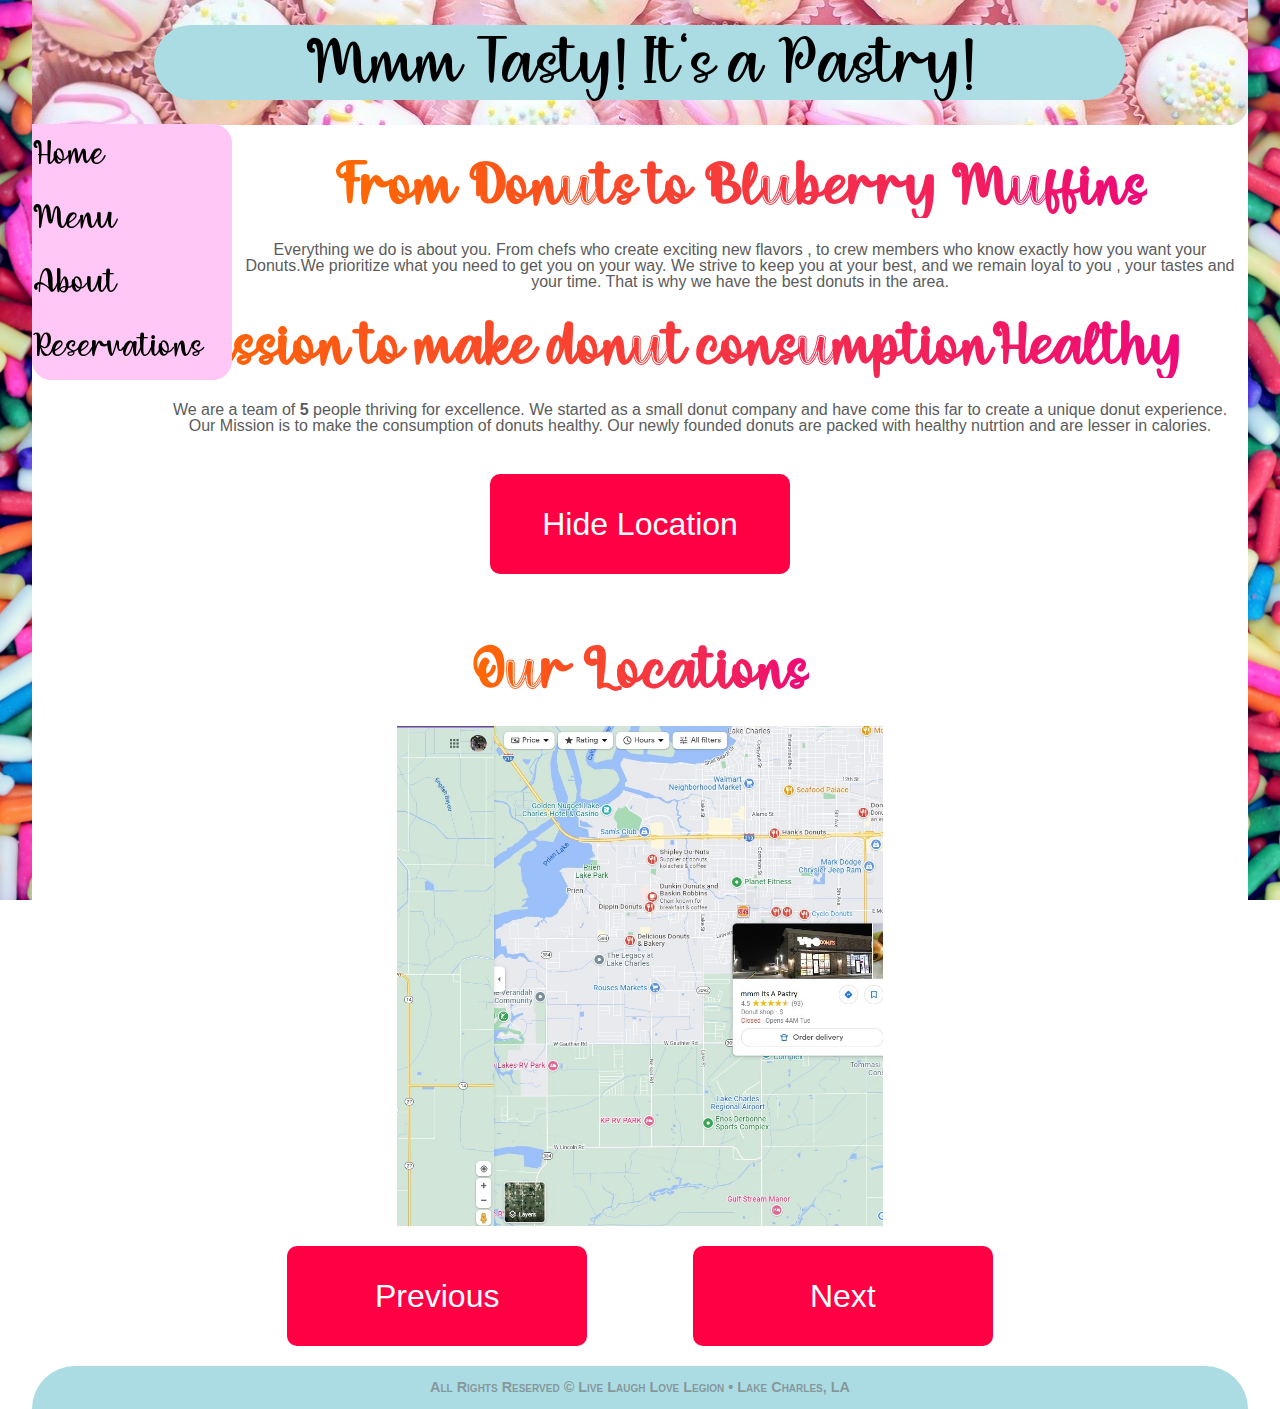
<file: aboutus.html>
<!doctype html>
<html>
<head>

   <meta charset="utf-8" />
   <link href="tasty_reset.css" rel="stylesheet" />
   <link href="tasty_layout.css" rel="stylesheet" />
   <link href="tasty_styles.css" rel="stylesheet" />
   <title>Mmm Tasty! It's a Pastry!</title>
   <script src="https://ajax.googleapis.com/ajax/libs/jquery/3.6.0/jquery.min.js"></script>
   <style>
       .mission__location{
	     display: flex;
	     align-items: center;
	     list-style:none;
   }
       .missionandlocation{
	     display:flex;
	     justify-content:center;
	     align-items:center;
	     padding: 0 1rem;
	     width:100%;
   }
       .mission__toggle{
	     display:flex;
	     align-items:center;
	     justify-content:center;
	     width:125px;
	     text-decoration:none;
	     height:60px;
	     width:300px;
	     border:none;
	     outline:none;
	     border-radius:4px;
	     background:#833ab4;
	     background:-webkit-linear-gradient(to right,#fcb045,#fd1d1d,#833ab4);
	     background:linear-gradient(to right,#fcb045,#fd1d1d,#833ab4);
	     color:#fff;
	     transition: all 0.3s ease;
   }
   </style>

</head>

<body>
   <!--header picture and title of page-->
   <header>
      <p>Mmm Tasty! It's a Pastry!</p>
   </header>

   
   <!--vertical navigation bar-->
   <nav>
      <ul>
         <li><a href="index.html">Home</a></li>
         <li><a href="menu.html">Menu</a></li>
         <li>About
            <ul class="submenu">
               <li><a href="aboutus.html">About Us</a></li>
               <li><a href="reviews.html">Reviews</a></li>
            </ul>
         </li>
		 <li><a href="http://localhost/TastyPastry-CSCI426Project/reservation.html">Reservations</a></li>
      </ul>
   </nav>
   <div>
   <!--H1-->
   
   <!-- content-->
   <div class="Donouts" id= "Goals">
    <div class="Donuts__container" id ="contents__donuts">
     <h1 class="Donouts__statement" style="font-family: Cake, sans-serif; margin-top: 30px;"> From Donuts to <span id ="span1">Bluberry Muffins</span></h1>
      <p class="donuts_discription">Everything we do is about you. From chefs who create exciting new flavors
                , to crew members who know exactly how you want your Donuts.We prioritize what you need
                 to get you on your way. We strive to keep you at your best, and we remain loyal to you
                , your tastes and your time. That is why we have the best donuts in the area.</p>
    </div>
   </div>
 
   <!-- Mission-->
   <div class="Donouts" id= "ourMission">
    <div class="Donuts__container" id ="contents__donuts">
     <h1 class="Donouts__statement" style="font-family: Cake, sans-serif; margin-top: 30px; margin-left: 5%;"> Mission to make donut consumption<span>Healthy</span></h1>
       <p class="MissionStatement"  style="margin-bottom: 40px; margin-left: 10%;">We are a team of<strong> 5 </strong>people thriving for excellence. We started as a small donut 
                 company and have come this far to create a unique donut experience. Our Mission is to make the consumption of 
                 donuts healthy. Our newly founded donuts are packed with healthy nutrtion and are lesser in calories. </p>
    </div>
   </div>
   <div class="showmorelocation">
   <div class="alignment">
    <button class="buttonButton1" id="clickTosee" style="margin-bottom: 40px;">Hide Location</button>
    </div>
    </div>
    <script>
       $('#clickTosee').on('click', function() {
      console.log();
      $('#showandhide').toggle();
      if($(this).text() == 'Show the location Tab'){
           $(this).text('Hide Location');
       } else {
           $(this).text('Show Location');
       }
   })
    </script>
   <!-- Locations-->

   <div id ="showandhide">
   <div class="Locations" id= "maps">
    <div class="location__container">
      <h1 class="Donouts__statement" style="font-family: Cake, sans-serif; margin-top: 30px;" > Our Locations</h1>
   </div>
   </div>
   <div class="carousel-container">
      <div class="carousel-slide" style="margin-left: 20%;">
            <img src="images/Location4.jpg"id="lastclone">
            <img src="images/Location1.jpg">
            <img src="images/Location2.jpg">
            <img src="images/Location3.jpg">
            <img src="images/Location4.jpg">
            <img src="images/Location1.jpg" id="firstclone">
        </div>
   </div>
   <div class="buttonContainer">
      <button class="buttonButton1" id="prevBtn" style="margin-left: 20%;">Previous</button>
      <button class="buttonButton2"id="nextBtn" style="margin-right: 20%;">Next</button>
    </div>
   </div>
   </div>
    <script src="Script1.js"></script>
   <!--footer-->
   <footer>
      <address>
      All Rights Reserved &copy; Live Laugh Love Legion &#8226; Lake Charles, LA
      </address>
   </footer>
</body>
</html>
</file>
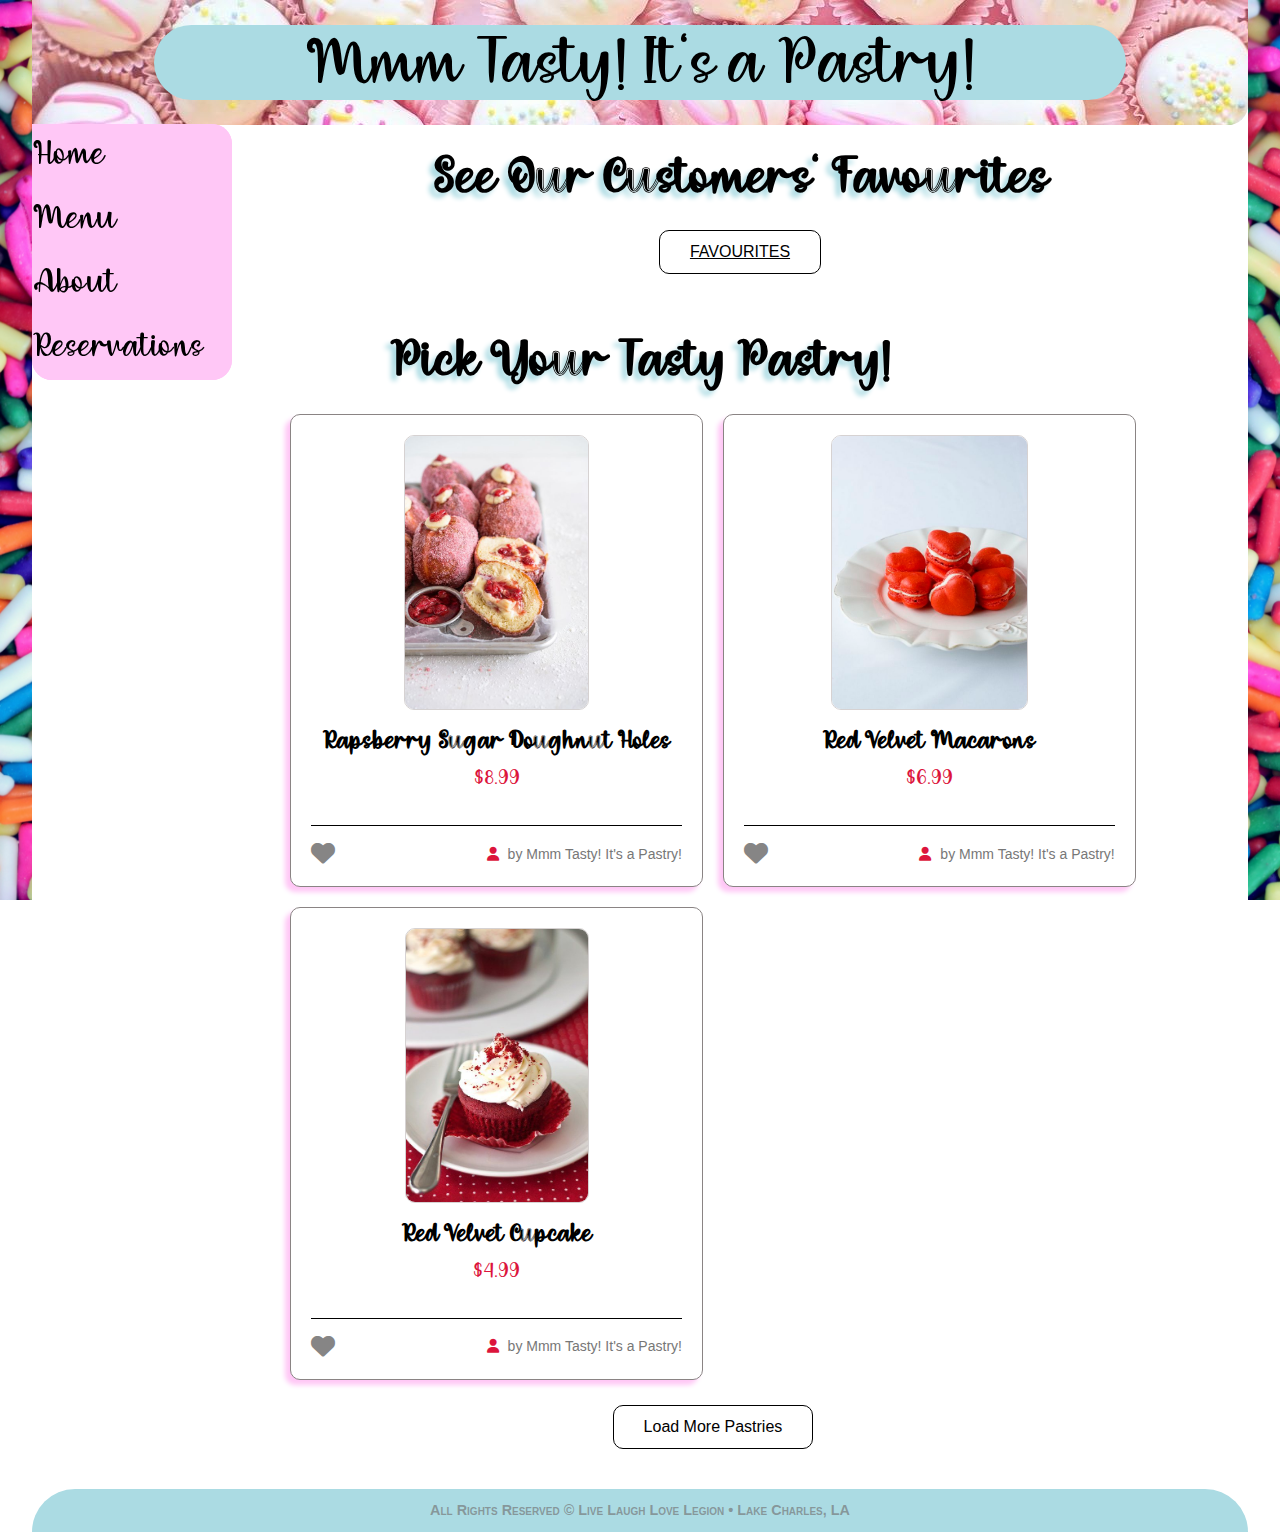
<file: menu.html>
<!doctype html>
<html>
<head>
   <!--
   Mmm Tasty! It's a Pastry! Website Request Menu Page
   Author: Sujal Joshi
   Date:   11/2/22
   
   Filename: menu.html
   -->
   <meta charset="utf-8" />
   <!-- css file links-->
   <link href="tasty_reset.css" rel="stylesheet" />
   <link href="tasty_layout.css" rel="stylesheet" />
   <link href="tasty_styles.css" rel="stylesheet" />

   <!-- font awesome cdn link -->
   <link rel="stylesheet" href="https://cdnjs.cloudflare.com/ajax/libs/font-awesome/6.2.0/css/all.min.css">

   <script src="https://ajax.googleapis.com/ajax/libs/jquery/3.6.0/jquery.min.js"></script>

   <title>Mmm Tasty! It's a Pastry!</title>

   <style>
      .wrapper
      {
         width: 100%;
         margin: 0 auto;
         text-align: center;
      }

      .wrapper .heading
      {
         font-family: Cake, sans-serif;
         color: black;
         text-transform: capitalize;
         font-size: 50px;
         position: relative;
         display: inline-block;
         margin-bottom: 25px;
         text-shadow: -5px 5px 5px #abdbe3;
      }

      .wrapper .box-container
      {
         display: grid;
         grid-template-columns: repeat(auto-fit, minmax(325px, 1fr));
         gap: 20px;
         width: 72%;
         margin: 0 5% 2% 5%;
      }

      .wrapper .box-container .box
      {
         background-color: #fff;
         border: 1px solid rgb(138, 132, 132);
         border-radius: 10px;
         padding: 20px;
         box-shadow: -5px 5px 5px #ffc7f6;
         display: none;
      }

      .wrapper .box-container .box .image
      {
         margin-bottom: 20px;
         overflow: hidden;
         height: 275px;
       
      }

      .wrapper .box-container .box .image img
      {
         max-height: 275px;
         max-width: 275px;
         object-fit: cover;
         border: 1px solid rgb(214, 210, 210);
         border-radius: 10px;  
      }

      .wrapper .box-container .box:hover .image img
      {
         transform: scale(1.05);
      }

      .wrapper .box-container .box .content h3
      {
         color: black;
         font-size: 1.5em;
         font-family: Cake, sans-serif;
      }

      .wrapper .box-container .box .content p
      {
         color: crimson;
         font-size: 1.3em;
         font-family: Cake, sans-serif;
         padding: 15px ;
      }

      .wrapper .box .content h2{
         font-family: Cake, sans-serif;
         color: black;
         text-transform: capitalize;
         font-size: 50px;
         position: relative;
         display: inline-block;
         margin-bottom: 25px;
         margin-top: 25px;
         text-shadow: -5px 5px 5px #abdbe3;
      }

      #click{
         margin-bottom: 40px;
         display:inline-block;
         padding: 13px 30px;
         border: 1px solid #000;
         border-radius: 10px;
         color: #000;
         font-size: 16px;
         background-color: #fff;
         cursor: pointer;

         }

      #click:hover{
         background-color: crimson;
         border-color: crimson;
         color: #fff;
         border-radius: 10px;
         transition: 1s;
      }

      #click a{
         color: #000;
      }

      #click a:hover{
         color: #fff;
      }

   </style>

</head>

<body>
   <!--header picture and title of page-->
   <header>
      <p>Mmm Tasty! It's a Pastry!</p>
   </header>
   
   <!--vertical navigation bar-->
   <nav>
      <ul>
         <li><a href="index.html">Home</a></li>
         <li><a href="menu.html">Menu</a></li>
         <li>About
            <ul class="submenu">
               <li><a href="aboutus.html">About Us</a></li>
               <li><a href="reviews.html">Reviews</a></li>
            </ul>
         </li>
		 <li><a href="http://localhost/TastyPastry-CSCI426Project/reservation.html">Reservations</a></li>
      </ul>
   </nav>
   
   <!--Menu-->
   <div class="wrapper" >

      <!-- menu head-->
      <div class = "box">
         <div class = "content">
            <h2>See Our Customers' Favourites</h2>
            <br>
            <div id="click">
               <a class="button" href="menu.php">FAVOURITES</a>
            </div>
         </div>
      </div>

      <h1 class="heading" style="margin-top: 2%">Pick your Tasty Pastry!</h1>

      <div class="box-container" style="margin-left: 20%; padding:1px 15px;">
         <div class="box">
            <div class="image">
               <img src="images/menu-1.jpg" alt="">
            </div>
            <div class="content">
               <h3>Rapsberry Sugar Doughnut Holes</h3>
               <p>$8.99</p>

               <div class="icons">
                  <div class="like">
                     <i class="fa-solid fa-heart"></i>
                  </div>
                  <span><i class="fas fa-user"></i> by Mmm Tasty! It's a Pastry!</span>
               </div>
            </div>
         </div>

         <div class="box">
            <div class="image">
               <img src="images/menu-2.jpg" alt="">
            </div>
            <div class="content">
               <h3>Red Velvet Macarons</h3>
               <p>$6.99</p>

               <div class="icons">
                  <div class="like">
                     <i class="fa-solid fa-heart"></i>
                  </div>
                  <span><i class="fas fa-user"></i> by Mmm Tasty! It's a Pastry!</span>
               </div>
            </div>
         </div>

         <div class="box">
            <div class="image">
               <img src="images/menu-3.jpg" alt="">
            </div>
            <div class="content">
               <h3>Red Velvet Cupcake</h3>
               <p>$4.99</p>

               <div class="icons">
                  <div class="like">
                     <i class="fa-solid fa-heart"></i>
                  </div>
                  <span><i class="fas fa-user"></i> by Mmm Tasty! It's a Pastry!</span>
               </div>
            </div>
         </div>

         <div class="box">
            <div class="image">
               <img src="images/menu-4.jpg" alt="">
            </div>
            <div class="content">
               <h3>Red Velvet Cake </h3>
               <p>$8.99</p>

               <div class="icons">
                  <div class="like">
                     <i class="fa-solid fa-heart"></i>
                  </div>
                  <span><i class="fas fa-user"></i> by Mmm Tasty! It's a Pastry!</span>
               </div>
            </div>
         </div>


         <div class="box">
            <div class="image">
               <img src="images/menu-5.jpg" alt="">
            </div>
            <div class="content">
               <h3>Raspberry Rose Chocolate Cupcake</h3>
               <p>$7.99</p>

               <div class="icons">
                  <div class="like">
                     <i class="fa-solid fa-heart"></i>
                  </div>
                  <span><i class="fas fa-user"></i> by Mmm Tasty! It's a Pastry!</span>
               </div>
            </div>
         </div>


         <div class="box">
            <div class="image">
               <img src="images/menu-6.jpg" alt="">
            </div>
            <div class="content">
               <h3>Puff Pastry Doughnut</h3>
               <p>$3.99</p>

               <div class="icons">
                  <div class="like">
                     <i class="fa-solid fa-heart"></i>
                  </div>
                  <span><i class="fas fa-user"></i> by Mmm Tasty! It's a Pastry!</span>
               </div>
            </div>
         </div>

         <div class="box">
            <div class="image">
               <img src="images/menu-7.jpg" alt="">
            </div>
            <div class="content">
               <h3>Cinnamon Puff Pastry Hearts</h3>
               <p>$3.99</p>

               <div class="icons">
                  <div class="like">
                     <i class="fa-solid fa-heart"></i>
                  </div>
                  <span><i class="fas fa-user"></i> by Mmm Tasty! It's a Pastry!</span>
               </div>
            </div>
         </div>

         <div class="box">
            <div class="image">
               <img src="images/menu-8.jpg" alt="">
            </div>
            <div class="content">
               <h3>Brioche Doughnut</h3>
               <p>$6.99</p>

               <div class="icons">
                  <div class="like">
                     <i class="fa-solid fa-heart"></i>
                  </div>
                  <span><i class="fas fa-user"></i> by Mmm Tasty! It's a Pastry!</span>
               </div>
            </div>
         </div>

         <div class="box">
            <div class="image">
               <img src="images/menu-9.jpg" alt="">
            </div>
            <div class="content">
               <h3>Lemon Berry Cream Tart </h3>
               <p>$9.99</p>

               <div class="icons">
                  <div class="like">
                     <i class="fa-solid fa-heart"></i>
                  </div>
                  <span><i class="fas fa-user"></i> by Mmm Tasty! It's a Pastry!</span>
               </div>
            </div>
         </div>

         <div class="box">
            <div class="image">
               <img src="images/menu-10.jpg" alt="">
            </div>
            <div class="content">
               <h3>Paris Brest</h3>
               <p>$5.99</p>

               <div class="icons">
                  <div class="like">
                     <i class="fa-solid fa-heart"></i>
                  </div>
                  <span><i class="fas fa-user"></i> by Mmm Tasty! It's a Pastry!</span>
               </div>
            </div>
         </div>
   
      </div> 
      
      <div id="load-more">
         Load More Pastries
      </div>

   </div>

   <!-- load more js function-->
   <script>
      const loadMoreBtn = document.querySelector('#load-more');
      let currentItem = 3;

      loadMoreBtn.addEventListener('click', (e)  => {
         const boxes = [...document.querySelectorAll('.wrapper .box-container .box')];
         for( let i = currentItem; i < currentItem +3; i++ ){
            if(boxes[i]){
               boxes[i].style.display = 'inline-block';
            }
         }
         currentItem += 3;

         if(currentItem >= boxes.length){
            event.target.style.display ='none';
         }

      })
   </script>
   
   <!-- like pastry jquery-->
   <script>
      $(document).ready(function(){
         $('.like').click(function(){
            $(this).toggleClass("heart");
         });
      });
   </script>
   
   <!--footer-->
   <footer>
      <address>
      All Rights Reserved &copy; Live Laugh Love Legion &#8226; Lake Charles, LA
      </address>
   </footer>

   
   
</body>
</html>
</file>
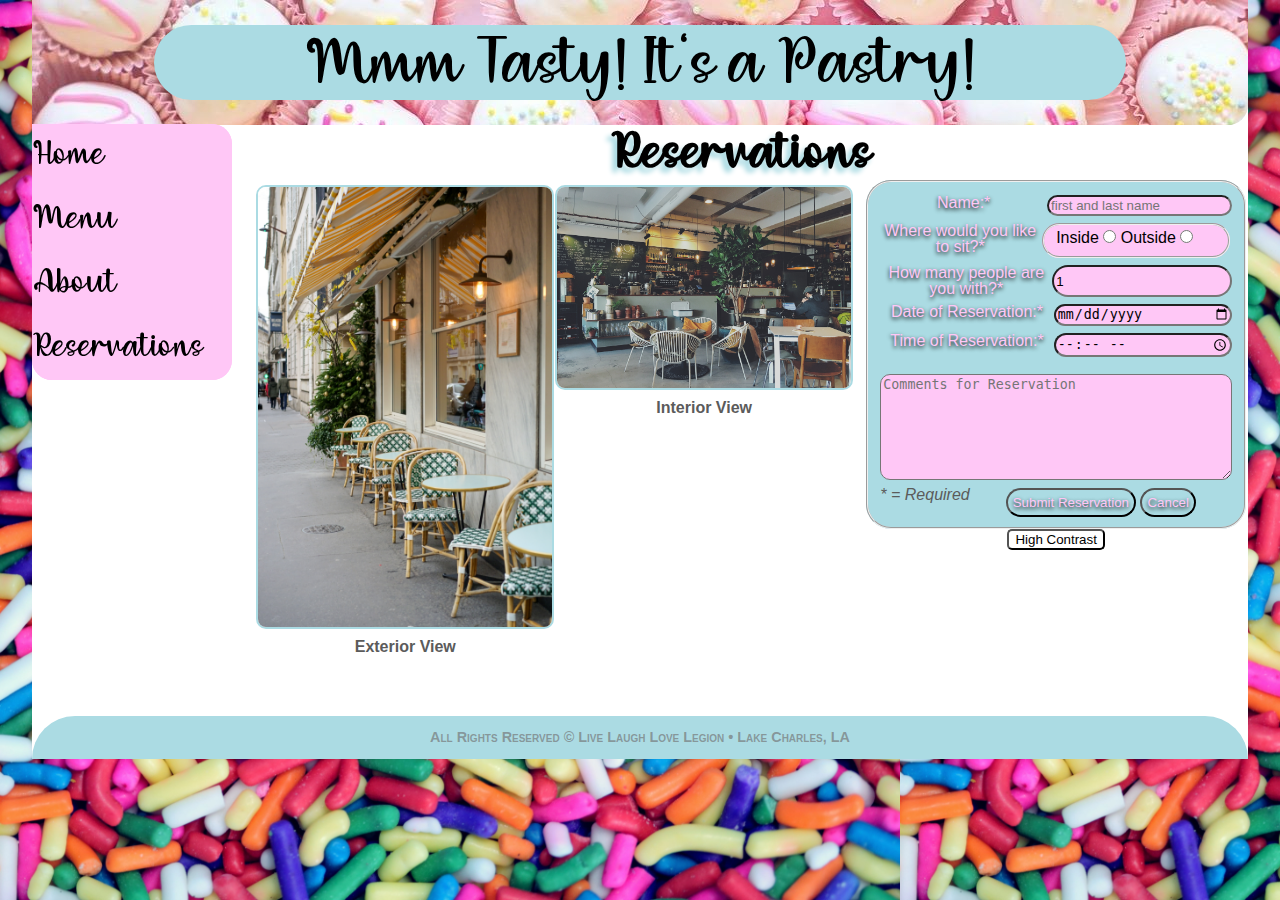
<file: reservation.html>
<!doctype html>
<html>
<head>
   <!--
   Mmm Tasty! It's a Pastry! Website Request Reservations Page
   Author: Sheb Deaton
   Date:   11/2/22
   
   Filename: reservation.html
   -->
   <meta charset="utf-8" />
   <link href="tasty_reset.css" rel="stylesheet" />
   <link href="tasty_layout.css" rel="stylesheet" />
   <link href="tasty_styles.css" rel="stylesheet" />
   <script src="https://ajax.googleapis.com/ajax/libs/jquery/3.6.0/jquery.min.js"></script>
   <title>Mmm Tasty! It's a Pastry!</title>
   <style>
      form {
         display: -webkit-flex;
         display: flex;
         -webkit-flex-flow: row wrap;
         flex-flow: row wrap;
      } 

      fieldset {
         background-color: #abdbe3;
         -webkit-flex: 1 1 300px;
         flex: 1 1 300px; 
         border-radius: 25px;
         float: right;
      }

      textarea {
         margin-top: 10px;
         height: 100px;
         width: 95%;
         border-radius: 10px;
         background-color: #ffc7f6;
      }

      div.formRow {
         display: -webkit-flex;
         display: flex;
         -webkit-flex-flow: row wrap;
         flex-flow: row wrap;
         margin: 7px 0px;
      }

      div.formRow > * {
         -webkit-flex: 1 1 150px;
         flex: 1 1 150px;
      }

      label {
         text-align: center;
         vertical-align: center;
         color: #ffc7f6;
         text-shadow: 0px 2px 4px black
      }

      figure {
         text-align: center;
         width: 49%;
         margin: 0px 1px 0px 0px;
      }

      div#buttons {
         text-align: center;
         width: 100%;
      }

      input[type='submit'], input[type='reset'] {
         padding: 5px;
         margin-top: 1px;
         border-radius: 25px;
      }

      input {
         border-radius: 25px;
         background-color: #ffc7f6;
      }

      .Radio {
         margin: auto;
         text-align: center;
      }

      .ReservationTitle {
         text-align: center;
      }

      .ReservationTitle h3 {
         font-family: Cake, sans-serif;
         color: black;
         text-transform: capitalize;
         font-size: 50px;
         position: relative;
         display: inline-block;
         text-shadow: -5px 5px 5px #abdbe3;
      }

      .Exterior_Interior {
         width: 50%;
         float: left;
         margin: 0 0 5% 2%;
      }

      .Exterior_Interior img {
         width: 100%;
         margin: 5px 20px 10px 0px;
         border-radius: 10px;
         vertical-align: top;
         border: 2px solid #abdbe3;
      }

      .contrast {
         color: black;
         background-color: white;
         text-shadow: none;
      }

      .PinkSet {
         background-color: #ffc7f6;
      }

      .ButSet {
         background-color: #abdbe3;
         color: #ffc7f6;
         text-shadow: 0px 2px 4px black
      }
   </style>
</head>

<body>
   <!--header picture and title of page-->
   <header>
      
      <p>Mmm Tasty! It's a Pastry!</p>
   </header>
   
   <!--vertical navigation bar-->
   <nav>
      <ul>
         <li><a href="index.html">Home</a></li>
         <li><a href="menu.html">Menu</a></li>
         <li>About
            <ul class="submenu">
               <li><a href="aboutus.html">About Us</a></li>
               <li><a href="reviews.html">Reviews</a></li>
            </ul>
         </li>
		 <li><a href="http://localhost/TastyPastry-CSCI426Project/reservation.html">Reservations</a></li>
      </ul>
   </nav>
   
   <!--Reservation Page-->
   <div class="wrapper">
      <!--Title-->
      <div class="ReservationTitle">
         <h3>Reservations</h3>
      </div>
      <!--Images of Place-->
      <div class="Exterior_Interior">
         <figure style="float: left;">
            <img src="exterior.jpg" alt="Exterior View of Restaurant">
            <figcaption> <b>Exterior View</b> </figcaption>
         </figure>
         <figure style="float: left;">
            <img src="interior.jpg" alt="Interior View of Restaurant">
            <figcaption> <b>Interior View</b> </figcaption>
         </figure>
      </div>
      <!--Form-->
      <form action="reservation.php" method="post">
         <fieldset >
            <!--Name of Reservation-->
            <div class="formRow">
               <label for="name">Name:*</label>
               <input name="reserver" id="name" type="text" placeholder="first and last name" required/>
            </div>
            <!--Type of Seating for Reservation-->
            <div class="formRow">
               <label style=>Where would you like to sit?*</label>
               <fieldset class="PinkSet" id="RadBut">
                  <label class="Radio" for="Interior" style="color: black; text-shadow:none;">Inside</label>
                  <input class="Radio" name="Seating" id="Interior" value="Inside" type="radio" required />
                  <label class="Radio" for="Exterior" style="color: black; text-shadow:none;">Outside</label>
                  <input class="Radio" name="Seating" id="Exterior" value="Outside" type="radio" />
               </fieldset>
            </div>
            <!--Number of People-->
            <div class="formRow">
               <label for="quantity">How many people are you with?*</label>
               <input name="quantity" id="quantity" type="number"
                      value="1" step="1" min="1" max="8" required/>
            </div>
            <!--Date of Reservation-->
            <div class="formRow">
               <label for="date">Date of Reservation:*</label>
               <input name="reservation" id="date" type="date" required>
            </div>  
            <!--Time of Reservation-->
            <div class="formRow">
               <label for="time">Time of Reservation:*</label>
               <input name="reservationtime" id="time" type="time" required/>
            </div>
            <!--Comments for Reservation-->
            <div class="formRow">
               <textarea id="comments" name="comments" placeholder="Comments for Reservation"></textarea>
            </div>
            <div id="buttons">
               <p style="float:left;"><em >* = Required</em></p>
               <input class="ButSet" id='sub' type="submit" value="Submit Reservation" />
               <input class="ButSet" id='res' type="reset" value="Cancel" />
            </div>
         </fieldset>
         <!--Submit/Cancel Buttons-->
         <div id="buttons">
         <button id="Contrast" class="contrast" style="border-radius: 5px;">High Contrast</button>
      </div>
      </form>
   </div>

   <!--footer-->
   <footer>
      <address>
      All Rights Reserved &copy; Live Laugh Love Legion &#8226; Lake Charles, LA
      </address>
   </footer>

   <!--Javascript Functions-->
   <script type="text/javascript">
      /*For Form Validation*/
      window.onload = setForm;
      function setForm() {
         /*Confirmation Box using Form Values*/
         document.forms[0].onsubmit = function() {
            var name = document.getElementById("name").value;
            var comments = document.getElementById("comments").value;
            var date = document.getElementById("date").value;
            var time = document.getElementById("time").value;
            var seat = document.getElementsByName("Seating");
            var amount = document.getElementById("quantity").value;
            for(i=0;i<seat.length;i++) {
               if(seat[i].checked)
                  seat = seat[i].value;
            }
            if (this.checkValidity()) confirm("Name: "+name+"\n"+ 
                                              "Seating: "+seat+"\n"+
                                              "For: "+amount+" people\n"+
                                              "Date: "+date+"\n"+
                                              "Time: "+time+"\n"+
                                              "Extra Comments: "+comments);
            return true;
         }
      }
  </script>
  <!--JavaQuery Function-->
  <script>
   $('#Contrast').on('click', function() {
      if($(this).text() == 'High Contrast'){
           $("label").toggleClass('contrast');
           $("input").toggleClass('contrast');
           $("fieldset").toggleClass('contrast');
           $("textarea").toggleClass('contrast');
           $('#RadBut').toggleClass('PinkSet');
           $('#sub').toggleClass('ButSet');
           $('#res').toggleClass('ButSet');
           $(this).toggleClass('ButSet');
           $(this).toggleClass('contrast');
           $(this).text('Low Contrast');
       } else {
           $("label").toggleClass('contrast');
           $("input").toggleClass('contrast');
           $("fieldset").toggleClass('contrast');
           $("textarea").toggleClass('contrast');
           $('#RadBut').toggleClass('PinkSet');
           $('#sub').toggleClass('ButSet');
           $('#res').toggleClass('ButSet');
           $(this).toggleClass('ButSet');
           $(this).toggleClass('contrast');
           $(this).text('High Contrast');
       }
   })
  </script>
</body>
</html>
</file>
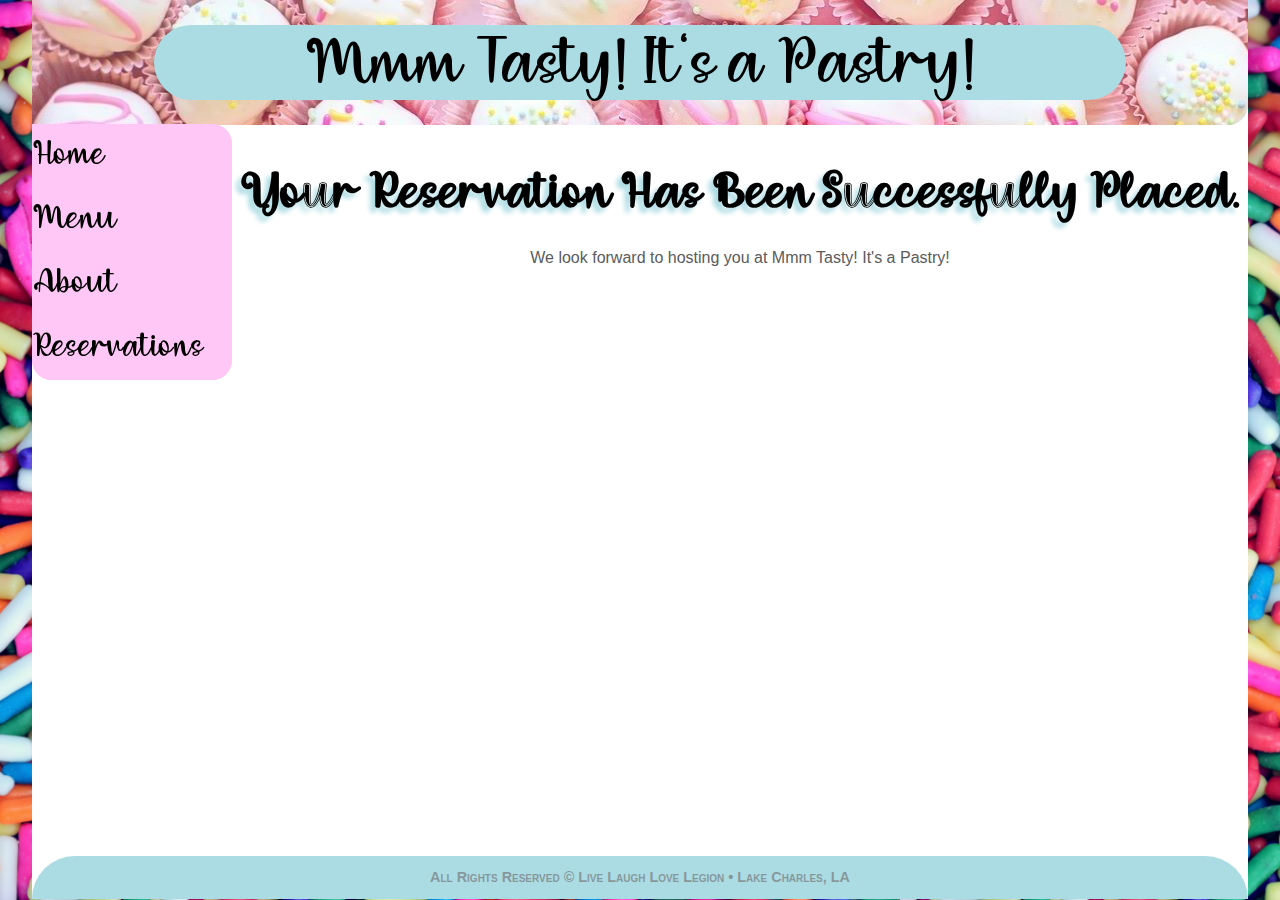
<file: ReservationConfirmation.html>
<!doctype html>
<html>
<head>
   <!--
   Mmm Its confirmation page 
   Sandip Sapkota
   ReservationConfirmation.html
   -->
   <meta charset="utf-8" />
   <link href="tasty_reset.css" rel="stylesheet" />
   <link href="tasty_layout.css" rel="stylesheet" />
   <link href="tasty_styles.css" rel="stylesheet" />
   <title>Mmm Tasty! It's a Pastry!</title>
   <style>
      .wrapper
      {
         width: 100%;
         margin: 0 auto;
         text-align: center;
         min-height:856px;
      }
   </style>
</head>

<body>
   <!--header picture and title of page-->
   <header>
   
      <p>Mmm Tasty! It's a Pastry!</p>
   </header>
   
   <!--vertical navigation bar-->
   <nav>
      <ul>
         <li><a href="index.html">Home</a></li>
         <li><a href="menu.html">Menu</a></li>
         <li>About
            <ul class="submenu">
               <li><a href="aboutus.html">About Us</a></li>
               <li><a href="reviews.html">Reviews</a></li>
            </ul>
         </li>
		 <li><a href="reservation.html">Reservations</a></li>
      </ul>
   </nav>
   
   <!--H1-->
   <div class = "wrapper">
     <div class="reviewTitle" id ="reservation1">
         <h3 style="margin-top: 40px; margin-bottom: 30px;">Your reservation has been successfully placed.</h3>
         <p> We look forward to hosting you at Mmm Tasty! It's a Pastry!</p>
      </div>
   </div>
   <!--footer-->
   <footer>
      <address>
      All Rights Reserved &copy; Live Laugh Love Legion &#8226; Lake Charles, LA
      </address>
   </footer>
</body>
</html>
</file>
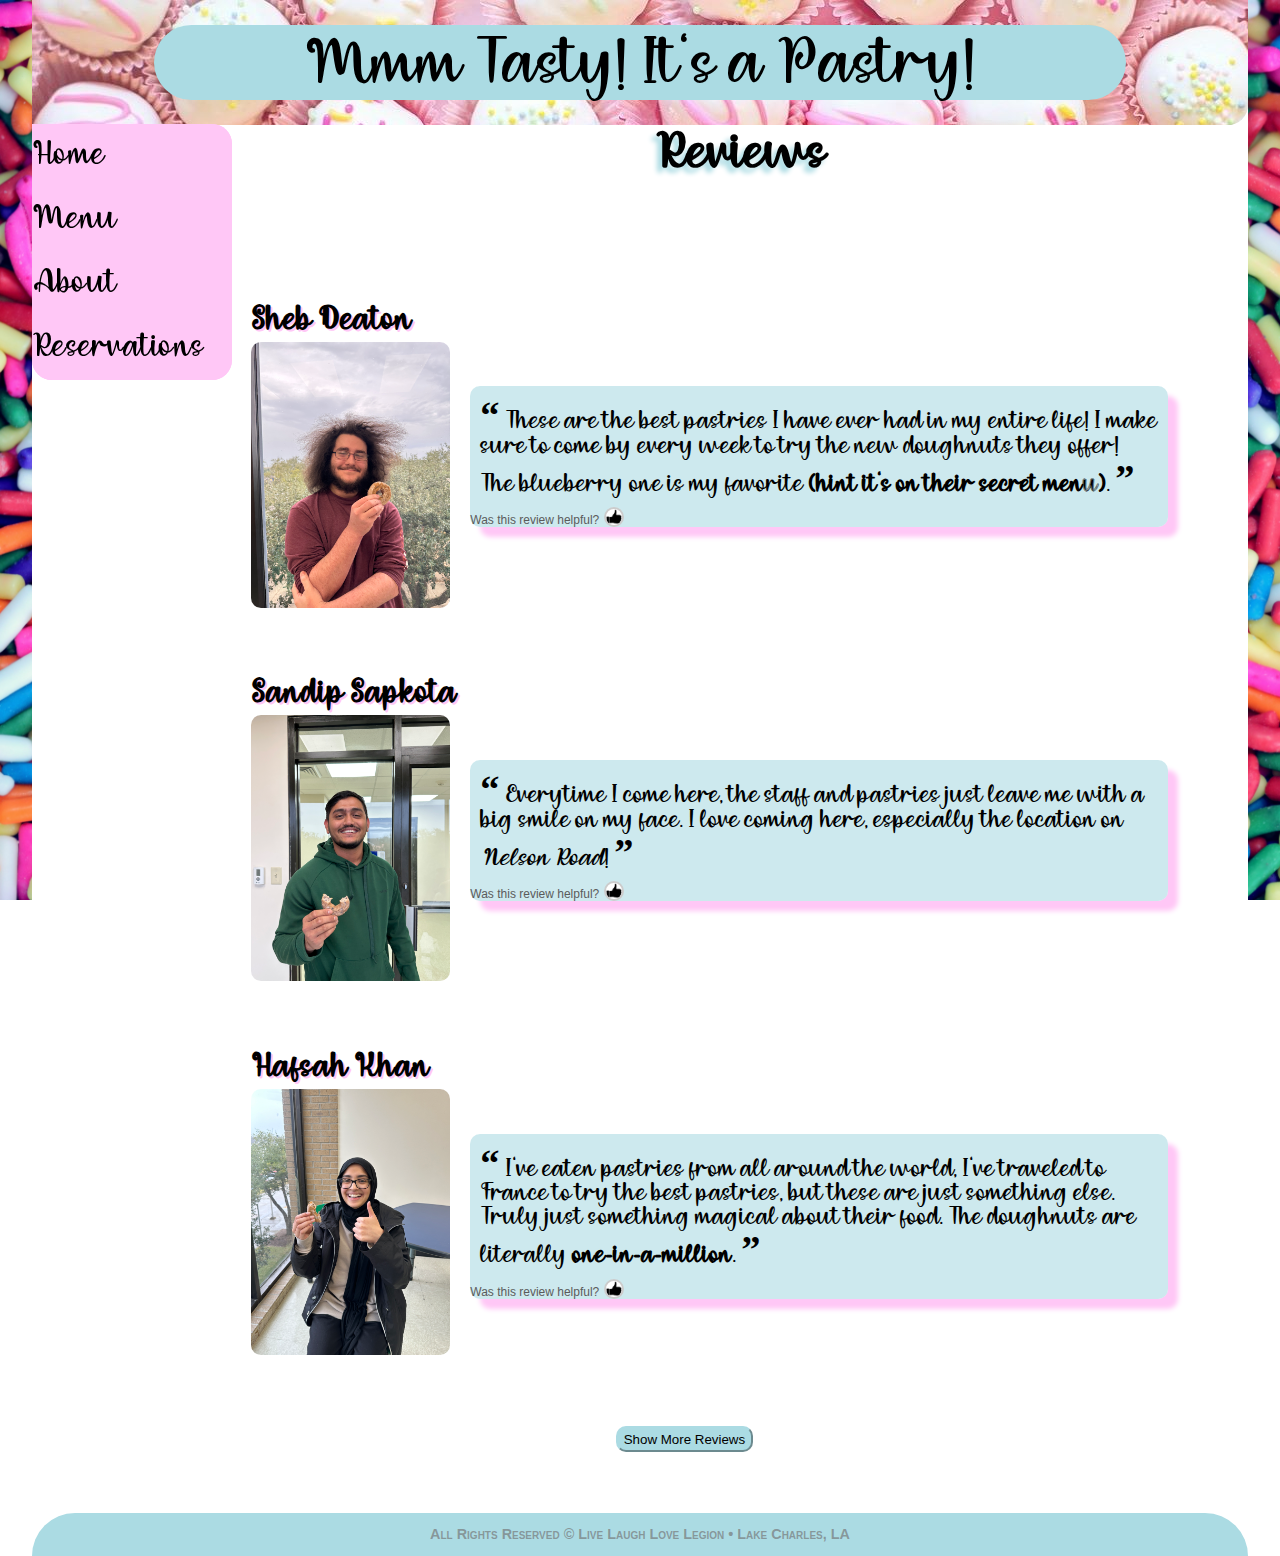
<file: reviews.html>
<!doctype html>
<html>
<head>
   <!--
   Mmm Tasty! It's a Pastry! Website Request Reviews Page
   Author: Hafsah Khan
   Date:   11/2/22
   
   Filename: reviews.html
   -->
   <meta charset="utf-8" />
   <link href="tasty_reset.css" rel="stylesheet" />
   <link href="tasty_layout.css" rel="stylesheet" />
   <link href="tasty_styles.css" rel="stylesheet" />
   <script src="https://ajax.googleapis.com/ajax/libs/jquery/3.6.0/jquery.min.js"></script>
   <title>Mmm Tasty! It's a Pastry!</title>

   <style>
      .reviewSection
      {
         width: 82%;
         float: right;
         margin: 0 0 5% 2%;
      }

      .reviewSection img {
         float: left;
         width: 20%;
         margin: 5px 20px 10px 0px;
         border-radius: 10px;
      }

      .likeButton p{
         display: inline-block;
      }

      .btn {
         width: 20px; height: 20px;
         outline: 0;
         border: 2px solid rgb(209, 3, 3);
         background:rgb(209, 3, 3);
         color: #000;
         cursor: pointer;
         position: relative;
         display:inline-block;
         border-radius: 10px;
         font-size: 2em;
         background-image: url("thumbs up.png");
         background-size: 100%;
      }

      .btn-like {
         font-size: 2em;
         border-radius: 10px;
         background: rgb(209, 3, 3);
      }
      .btn-like {
         background: #fff;
         border-color: #ccc;
         background-image: url("thumbs up.png");
         background-size: 100%;
      }

      /*-- Button Icon -- */
      .buttonimg {
         display: inline-block;
         position: absolute;
         color: #000;
         left: 5px;
         top: 4px;
      }

      .likeButton p  {
         font-size: .75em;
      }

      .showReview {
         position: relative;
         left: 30%;
      }


   </style>
</head>

<body>
   <!--header picture and title of page-->
   <header>
   
      <p>Mmm Tasty! It's a Pastry!</p>
   </header>
   
   <!--vertical navigation bar-->
   <nav>
      <ul>
         <li><a href="index.html">Home</a></li>
         <li><a href="menu.html">Menu</a></li>
         <li>About
            <ul class="submenu">
               <li><a href="aboutus.html">About Us</a></li>
               <li><a href="reviews.html">Reviews</a></li>
            </ul>
         </li>
		 <li><a href="http://localhost/TastyPastry-CSCI426Project/reservation.html">Reservations</a></li>
      </ul>
   </nav>
   
   <!--H1-->
   <div class="wrapper">
      <div class="reviewTitle">
         <h3>Reviews</h3>
      </div>
      <div class = "reviewSection" style="margin-top: 4%">
         <div class = "review" style="clear:left">
            <h2>Sheb Deaton</h2>
            <img src="shebreview.JPG" alt="Reviewer Picture"/>
            <div class="quote" >
               <blockquote>
                  These are the best pastries I have ever had in my entire life! I make sure to come by every week
                  to try the new doughnuts they offer! The blueberry one is my favorite <b>(hint it's on their secret
                  menu)</b>.
               </blockquote>
               <div class="likeButton">
                  <p >Was this review helpful?</p>
                  <button class="btn btn-like">
                      <span class="btn-icon ">   
                      </span>
                  </button>
               </div>
            </div>
         </div>
      </div>
      <div class = "reviewSection">
         <div class = "review">
            <h2>Sandip Sapkota</h2>
            <img src="sandipreview.JPG" alt="Reviewer Picture"/>
            <div class="quote">
               <blockquote>
                  Everytime I come here, the staff and pastries just leave me with a big smile on my face. I love coming
                  here, especially the location on <i>Nelson Road</i>!
               </blockquote>
               <div class="likeButton">
                  <p>Was this review helpful?</p>
                  <button class="btn btn-like">
                      <span class="btn-icon ">   
                      </span>
                  </button>
               </div>
            </div>
         </div>
      </div>
      <div class = "reviewSection">
         <div class = "review">
            <h2>Hafsah Khan</h2>
            <img src="hafsahreview.JPG" alt="Reviewer Picture"/>
            <div class="quote">
               <blockquote>
                  I've eaten pastries from all around the world, I've traveled to France to try
                  the best pastries, but these are just something else. Truly just something magical about
                  their food. The doughnuts are literally <b>one-in-a-million</b>.
               </blockquote>
               <div class="likeButton">
                  <p>Was this review helpful?</p>
                  <button class="btn btn-like">
                      <span class="btn-icon ">   
                      </span>
                  </button>
               </div>
            </div>
         </div>
      </div>
      <div class="reviewSection showReview">
         <button id="showmore" style="display:block">Show More Reviews</button>
      </div>
      <div class="hiddenReview" style="display:none">
         <div class = "reviewSection">                      
            <div class = "review">
               <h2>Landon Arnold</h2>
               <img src="landonreview.JPG" alt="Reviewer Picture"/>
               <div class="quote" >
                  <blockquote>
                     My family has been coming here for generations. It has brought our
                     family together on so many occasions. For happy moment or sad moments,
                     this bakery has been there with us every step of the way.
                  </blockquote>
                  <div class="likeButton">
                     <p>Was this review helpful?</p>
                     <button class="btn btn-like">
                        <span class="btn-icon ">   
                        </span>
                     </button>
                  </div>
               </div>
            </div>
         </div>
         <div class = "reviewSection">
            <div class = "review">
               <h2>Sujal Joshi</h2>
               <img src="sujalreview.JPG" alt="Reviewer Picture"/>
               <div class="quote" >
                  <blockquote>
                     My grandmother used to make fresh blueberry doughnuts for me 
                     everytime I visited her as a kid. This is the only place
                     that makes them just as good as she did. <b>10/10</b> would recommend
                     everything here!
                  </blockquote>
                  <div class="likeButton">
                     <p>Was this review helpful?</p>
                     <button class="btn btn-like">
                        <span class="btn-icon ">   
                        </span>
                     </button>
                  </div>
               </div>
            </div>
         </div>
      </div>
   </div>
  
   <!--footer-->
   <footer>
      <address>
      All Rights Reserved &copy; Live Laugh Love Legion &#8226; Lake Charles, LA
      </address>
   </footer>

   <!--Javascript Function-->
   <script type="text/javascript">
      const buttons = document.querySelectorAll(".btn");
/*
      for (var i=0; i<buttons.length; i++) {
            buttons[i].addEventListener('click', () => {
               buttons[i].classList.toggle('btn-like')
            });
      }
*/
      buttons[0].addEventListener('click', () => {
         buttons[0].classList.toggle('btn-like')
      })

      buttons[1].addEventListener('click', () => {
         buttons[1].classList.toggle('btn-like')
      })

      buttons[2].addEventListener('click', () => {
         buttons[2].classList.toggle('btn-like')
      })

      buttons[3].addEventListener('click', () => {
         buttons[3].classList.toggle('btn-like')
      })
      buttons[4].addEventListener('click', () => {
         buttons[4].classList.toggle('btn-like')
      })
  </script>
  <script>
   $('#showmore').on('click', function() {
      console.log();
      $('.hiddenReview').toggle();
      if($(this).text() == 'Show More Reviews'){
           $(this).text('Show Less Reviews');
       } else {
           $(this).text('Show More Reviews');
       }
   })
  </script>
</body>
</html>
</file>
<file: tasty_layout.css>
@charset "utf-8";

/* main body styles */

html {
  background-attachment: fixed;
}

body {
  width: 95%;
  min-width: 640px;
  max-width: 100%;
  margin-left: auto;
  margin-right: auto;
}

/* top banner styles: picture + title  */

body > header {
  margin: 0;
  padding: 0px;
  width: 95%;
  min-width: 640px; 
  overflow: hidden;
  position: fixed;
  background-image: url("headerattempt4.jpg");
  min-height: 125px;
  z-index:1;
  top:0%;
}

body > header > p {
  display: block;
  width: 80%;
  text-align: center;
  position: absolute;
  padding-top: 10px;
  top: 20%;
  left: 10%;
  height: 60%;
  min-width: 760px;
}

/* Navigation bar Styles */

body > nav {
  position: sticky;
  font-size: 2em;
  line-height: 2em;
  width: 10%;
  height: 50%;
  min-width: 200px;
  min-height: 50px;
  float: left;
  top: 124px;
  z-index: 1;
}

nav > ul {
  padding-left: 5px;
  display: block;
}

.submenu {
  display: none;
  padding-left: 25px;
  list-style-type: circle;
}

nav ul li:hover ul {
  display: block;
  background: inherit;
}

/*h1 layout */
body > div, body > h1 {
  padding-top:130px;
  min-height: 520px;
}

/*footer styles */

body > footer {
  width: 100%;
  clear: both;
  position: relative;
  bottom: 0;
}

/*Reviews */
</file>
<file: tasty_styles.css>
@charset "utf-8";

/* font style downloaded from internet */
@font-face {
  font-family: Cake;
  src: url(CakeFont.ttf) format('truetype');
}

/* main body styles */
html {
  background-image: url(backimage.jpg);
  background-repeat: repeat;
  background-size: contain;
}

body {
  color: rgb(91, 91, 91);
  background-color: white;
  font-family: Verdana, Geneva, sans-serif;
  overflow-x: hidden;
}

/* top banner styles: picture + title  */

body > header {
  border-radius: 0px 0px 20px 0px;
}

body > header > p {
  font-family: Cake, sans-serif;
  font-size: 4em;
  color: black;
  background-color: #abdbe3;
  border-radius: 100px;
}

/* Navigation bar Styles */

body > nav {
  background-color: #ffc7f6;
  border-radius:  0px 20px 20px 20px;
}

nav > ul {
  list-style-type: none;
  margin: 0;
  padding: 0;
  color: black;
  font-family: Cake, sans-serif;
  background-color: #ffc7f6;
  border-radius: 20px;
}

nav > ul li > a:visited,
nav > ul li > a:link {
  color: black;
  text-decoration: none;
}

nav > ul li > a:hover,
nav > ul li > a:active {
  color: rgb(149, 143, 140);
  text-decoration: underline;
}

.submenu {
  font-size: 0.75em;
}

/*footer styles */

body > footer address {
  background-color: #abdbe3;
  color: white;
  color: rgba(109, 105, 105, 0.6);
  font: normal small-caps bold 0.9em/3em Nobile, Verdana, Geneva, sans-serif;
  text-align: center;
  border-radius: 100px 100px 0px 0px;
}

/* menu styles */
.wrapper .box-container .box .content .icons{
  display: flex;
  align-items: center;         
  justify-content: space-between;
  margin-top: 20px;
  padding-top: 15px;
  border-top:1px solid #000 ;
}

.wrapper .box-container .box .content .icons span{
  font-size: 14px;
  color: #777;
}

.wrapper .box-container .box .content .icons span i{
  color: crimson;
  padding-right: 5px;
}

/* menu- like pastry styles */
.like{
  cursor: pointer;
  color: #868585;
  font-size: 1.5em;
}

.heart i.fa-heart{
  color: #f44336;
}
.heart{
  animation: heart 0.5s linear;
}

@keyframes heart{
  0%{
    transform: rotate(0deg) scale(1.7);
  }
  40%{
    transform: rotate(0deg) scale(1);
  }
  41%{
    transform: rotate(360deg) scale(1);
  }
  100%{
    transform: rotate(0deg) scale(1);
  }
}

/* menu - load more styles*/
#load-more{
  margin-bottom: 40px;
  margin-left: 12%;
  display:inline-block;
  padding: 13px 30px;
  border: 1px solid #000;
  border-radius: 10px;
  color: #000;
  font-size: 16px;
  background-color: #fff;
  cursor: pointer;

}

#load-more:hover{
  background-color: crimson;
  border-color: crimson;
  border-radius: 10px;
  color: #fff;
  transition: 1s;
}

.wrapper .box-container .box:nth-child(1),
.wrapper .box-container .box:nth-child(2),
.wrapper .box-container .box:nth-child(3){
  display: inline-block;
}

/* Reviews Page */

.quote {
  background-color: rgba(171, 219, 227, 60%);
  width: 70%;
  float: left;
  margin-top: 5%;
  border-radius: 10px;
  box-shadow: 10px 10px 5px #ffc7f6 ;
}

blockquote{
  color: black;
  /*background-color: rgba(171, 219, 227, 60%);*/
  font-size: 1.5em;
  font-family: Cake, sans-serif;
  padding: 10px;
  quotes: "\201C" "\201D";
  /*width: 70%;
  float: left;
  margin-top: 5%;
  border-radius: 10px;
  box-shadow: 10px 10px 5px #ffc7f6 ;*/
}

blockquote::before{
  content: open-quote;
  font-size: 1.6em;
  font-weight: bold;
  font-family: 'Times New Roman', Times, serif;
}

blockquote::after{
  content: close-quote;
  font-size: 1.6em;
  font-weight: bold;
  font-family: 'Times New Roman', Times, serif;
}

.reviewTitle {
  text-align: center;
}

.reviewTitle h3 {
  font-family: Cake, sans-serif;
  color: black;
  text-transform: capitalize;
  font-size: 50px;
  position: relative;
  display: inline-block;
  text-shadow: -5px 5px 5px #abdbe3;
}


h2 {
  font-family: Cake, sans-serif;
  font-size: 2em;
  color: black;
  text-shadow: 2px 2px #ffc7f6;
}

#showmore {
  background-color: #abdbe3;
  color: black;
  border-radius: 10px;
  height: 2em;
  border-color: #abdbe3;
}
#missionfont {
  font-family: Cake, sans-serif;
  font-size: 2em;
  color: black;
  text-shadow: 2px 2px #FFC0CB;
}
#aboutus{
  font-size: 3em;
  color:#000000;
  font-family:Cake,sans-serif;
  text-align: center;
}
#ourmission
{
  position: relative;
  vertical-align: top;
  text-align: center;
}
/*about us code*/

/* content section */
#Goals{
     background: #FFFFFF;
     background: linear-gradient(to right, #161616 #000000);
     padding: 0px 0;
}
#contents__donuts{
	 display: flex;
     flex-direction: column;
     justify-content: center;
     align-items: center;
     max-width: 1200px;
     margin: 0 auto;
     height: 90%;
     text-align: center;
     padding: 0px;
}

.Donouts__statement{
  font-size: 58px;
  margin-bottom: 24px;
  background: #ee0979;
  background: -webkit-linear-gradient(to right,#ff6a00,#ee0979);
  background: linear-gradient(to right,#ff6a00,#ee0979); 
  background-size: 100%;
  -webkit-background-clip: text;
  -moz-background-clip: text;
  -webkit-text-fill-color: transparent;
  -mo-text-fill-color: transparent;
}

/*Locations*/
.Locations{
     background: #FFFFFF;
     background: linear-gradient(to right, #161616 #000000);
     padding: 0px 0;
}
.location__container{
	 display: flex;
     flex-direction: column;
     justify-content: center;
     align-items: center;
     max-width: 1200px;
     margin: 0 auto;
     height: 90%;
     text-align: center;
     padding: 0px;
}
.carousel-container{
	margin:10px;
	width:40%;
	margin:auto;
	overflow:hidden;
}
.carousel-slide{
	display:flex;
	width:100%;
	height:500px;

}
.buttonContainer{
	display:flex;
	flex-direction:row;
	justify-content:space-between;
	align-items:center;
	text-align:center;
	margin:10px;
	padding:10px;
}
.buttonButton1{
	width:300px;
	height:100px;
	border:none;
	color:white;
	background-color:rgb(255,0,68);
	border-radius:10px;
	box-shadow:inset 0 0 0 0 #abdbe3;
	transition:ease-out 0.3s;
	font-size:2rem;
	outline:none;
}
.buttonButton1:hover{
	box-shadow:inset 300px 0 0 0 #abdbe3;
  color: #000;
}
.buttonButton2{
	width:300px;
	height:100px;
	border:none;
	color:white;
	background-color:rgb(255,0,68);
	border-radius:10px;
	box-shadow:inset 0 0 0 0 #abdbe3;
	transition:ease-out 0.3s;
	font-size:2rem;
	outline:none;
}
.buttonButton2:hover{
	box-shadow:inset 300px 0 0 0 #abdbe3;
  color: #000;
}
.showmorelocation{
  text-align:center;
}
.alignment{
	float:none;
}
#reservation1{
	height:100%;
}
</file>
